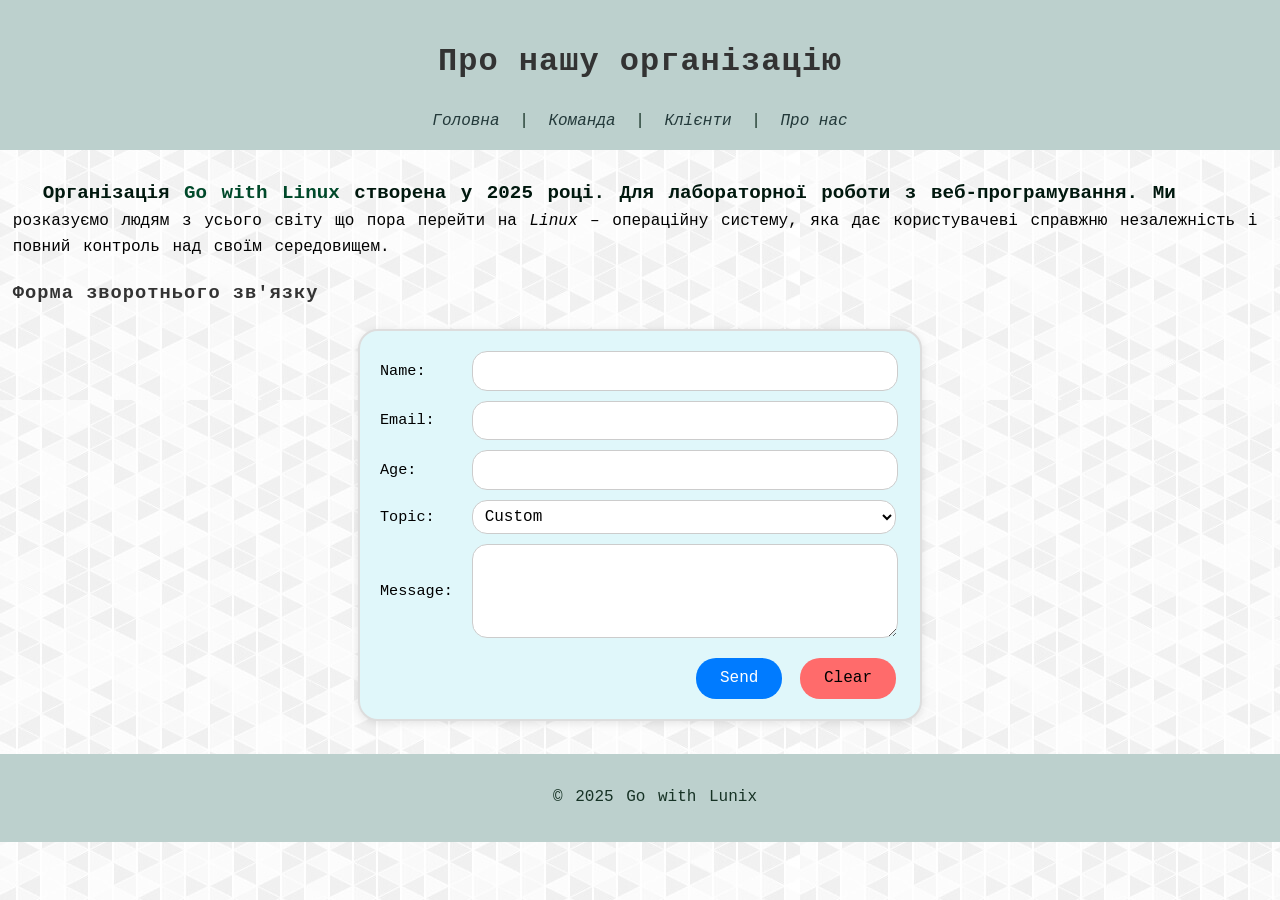
<file: about.html>
<!DOCTYPE html>
<html lang="uk">
<head>
    <meta charset="UTF-8">
    <meta name="viewport" content="width=device-width, initial-scale=1">
    <title>Linux Help – Про нас</title>
    <link rel="stylesheet" href="style.css">
</head>
<body>
<header>
    <h1>Про нашу організацію</h1>
    <nav>
        <a href="index.html">Головна</a> |
        <a href="team.html">Команда</a> |
        <a href="clients.html">Клієнти</a> |
        <a href="about.html">Про нас</a>
    </nav>
</header>

<main>
<p id="highlight-first-line">Організація <span class="highlight">Go with Linux</span> створена у 2025 році. Для лабораторної роботи з веб-програмування.
Ми розказуємо людям з усього світу що пора перейти на <dfn>Linux</dfn> – 
операційну систему, яка дає користувачеві справжню незалежність і повний контроль над своїм середовищем.</p>

<h3>Форма зворотнього зв'язку</h3>

<div class="form-wrapper">
    <form action="#" method="post">
        <label for="name">Name:</label>
        <input id="name" name="name" type="text" required>

        <label for="email">Email:</label>
        <input id="email" name="email" type="email" required>

        <label for="age">Age:</label>
        <input id="age" name="age" type="number" min="0" max="120">

        <label for="topic">Topic:</label>
        <select id="topic" name="topic">
            <option value="custom">Custom</option>
            <option value="arch">Arch</option>
            <option value="nvidia">Nvidia</option>
            <option value="mint">Mint</option>
            <option value="x11">X11</option>
            <option value="wayland">Wayland</option>
        </select>

        <label for="message">Message:</label>
        <textarea id="message" name="message"></textarea>

        <div class="buttons">
            <button type="submit">Send</button>
            <button type="reset">Clear</button>
        </div>
    </form>
</div>



    <!-- <img id="rounded-img" src="https://encrypted-tbn2.gstatic.com/images?q=tbn:ANd9GcREdw9lA-QqYe5sH8ESDJz4VUJ-Cby9IqirNp3C8pvdnzqWyGMP0AYfHnuSh5b75bZDYb8HCyOuXPnuKmZjyHyzFhSKOBZIdPJ285NudiA"> -->
</main>

<footer>
    <p>&copy; 2025 Go with Lunix</p>
</footer>
</body>
</html>
</file>
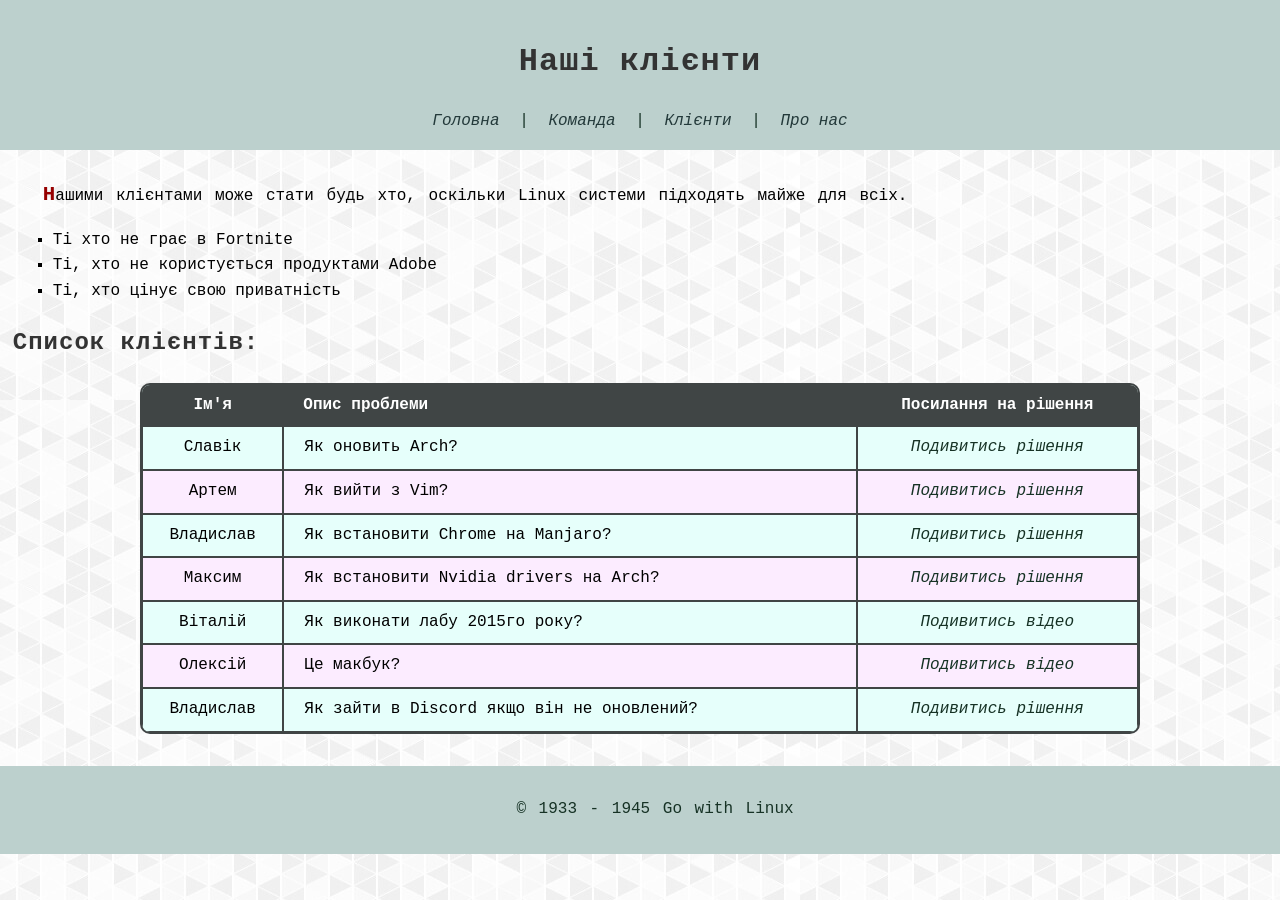
<file: clients.html>
<!DOCTYPE html>
<html lang="uk">
<head>
    <meta charset="UTF-8">
    <meta name="viewport" content="width=device-width, initial-scale=1">
    <title>Linux Help – Клієнти</title>
    <link rel="stylesheet" href="style.css">
</head>
<body>
<header>
    <h1>Наші клієнти</h1>
    <nav>
        <a href="index.html">Головна</a> |
        <a href="team.html">Команда</a> |
        <a href="clients.html">Клієнти</a> |
        <a href="about.html">Про нас</a>
    </nav>
</header>

<main>
    <p id="highlight-first-letter">Нашими клієнтами може стати будь хто, оскільки Linux системи підходять майже для всіх.</p>

    <ul>
        <li>Ті хто не грає в Fortnite</li>
        <li>Ті, хто не користується продуктами Adobe</li>
        <li>Ті, хто цінує свою приватність</li>
    </ul>

    <!-- <img src="https://res.cloudinary.com/canonical/image/fetch/f_auto,q_auto,fl_sanitize,c_fill,w_1600/https%3A%2F%2Fubuntu.com%2Fwp-content%2Fuploads%2Fc3b0%2Fimage-1.png" width="900" alt="Ubuntu screenshot"> -->

    <h2>Список клієнтів:</h2>
    <table class="clients">
    <thead>
    <tr>
        <th>Ім'я</th>
        <th>Опис проблеми</th>
        <th>Посилання на рішення</th>
    </tr>
    </thead>
    <tbody>
    <tr>
        <td>Славік</td>
        <td>Як оновить Arch?</td>
        <td><a href="https://wiki.archlinux.org/title/Pacman#Upgrading_packages" target="_blank">Подивитись рішення</a></td>
    </tr>
    <tr>
        <td>Артем</td>
        <td>Як вийти з Vim?</td>
        <td><a href="https://stackoverflow.com/questions/11828270/how-do-i-exit-vim" target="_blank">Подивитись рішення</a></td>
    </tr>
    <tr>
        <td>Владислав</td>
        <td>Як встановити Chrome на Manjaro?</td>
        <td><a href="https://www.omglinux.com/install-google-chrome-manjaro-linux/" target="_blank">Подивитись рішення</a></td>
    </tr>
    <tr>
        <td>Максим</td>
        <td>Як встановити Nvidia drivers на Arch?</td>
        <td><a href="https://wiki.archlinux.org/title/NVIDIA" target="_blank">Подивитись рішення</a></td>
    </tr>
    <tr>
        <td>Віталій</td>
        <td>Як виконати лабу 2015го року?</td>
        <td><a href="https://youtu.be/suPR7Qu4-kM?si=n4cX8UEdxxi2eVx2" target="_blank">Подивитись відео</a></td>
    </tr>
    <tr>
        <td>Олексій</td>
        <td>Це макбук?</td>
        <td><a href="https://youtu.be/pBa1uAIA32w?si=J2cpgdIR16EUSKmb" target="_blank">Подивитись відео</a></td>
    </tr>
    <tr>
        <td>Владислав</td>
        <td>Як зайти в Discord якщо він не оновлений?</td>
        <td><a href="https://wiki.archlinux.org/title/Discord#Discord_asks_for_an_update_not_yet_available_in_the_repository" target="_blank">Подивитись рішення</a></td>
    </tr>
    </tbody>
    </table>

</main>

<footer>
    <p>&copy; 1933 - 1945 Go with Linux</p>
</footer>
</body>
</html>
</file>
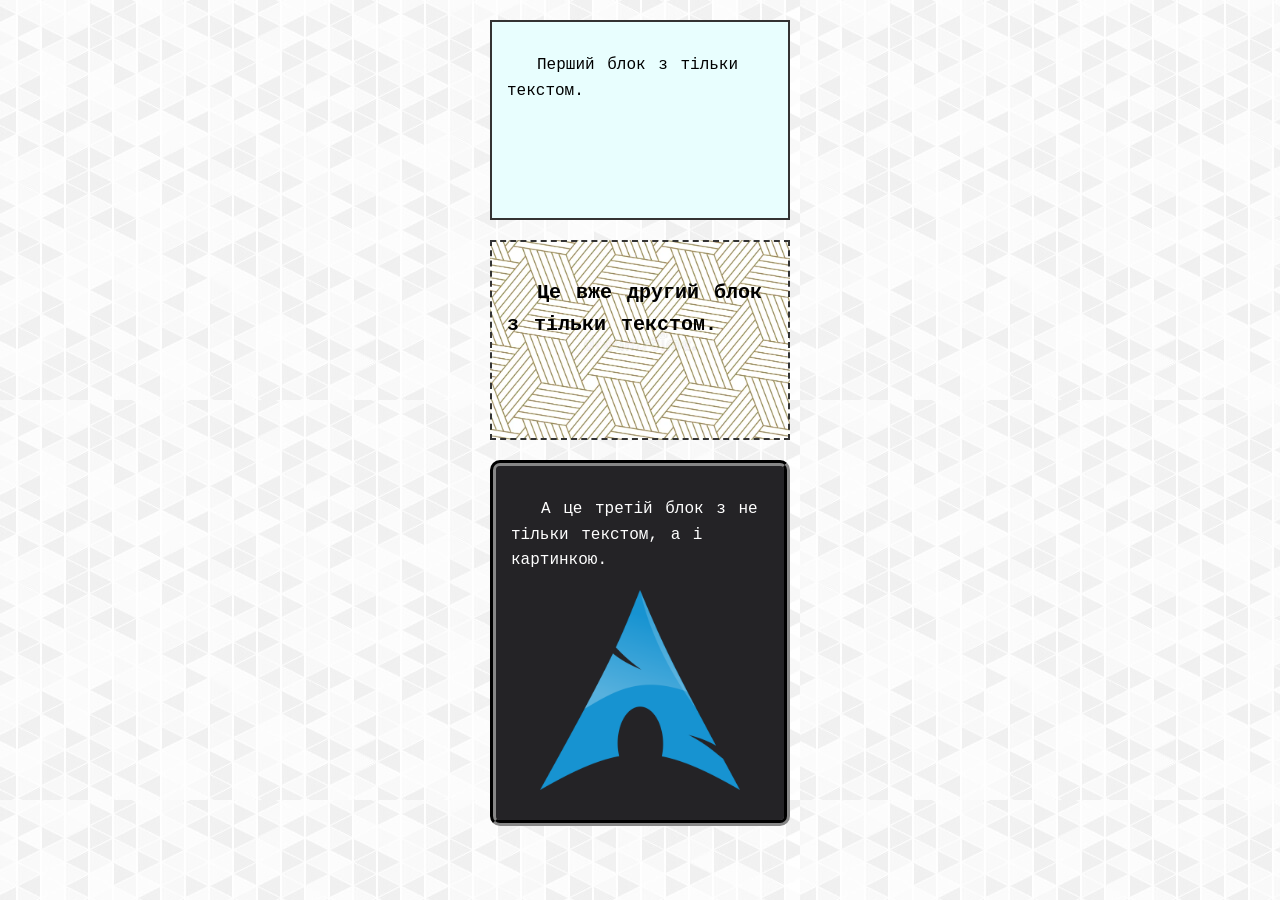
<file: lb4-block.html>
<!DOCTYPE html>
<html lang="uk">
<head>
    <meta charset="UTF-8">
    <title>lb-4 blocks</title>
    <link rel="stylesheet" href="style.css">
</head>
<body>
    <div class="block block1">
        <p>Перший блок з тільки текстом.</p>
    </div>
    <div class="block block2">
        <p>Це вже другий блок з тільки текстом.</p>
    </div>
    <div class="block block3">
        <p>А це третій блок з не тільки текстом, а і картинкою.</p>
        <img src="images/arch2048x2048.png" alt="arch logo" width="200">
    </div>
</body>
</html>
</file>
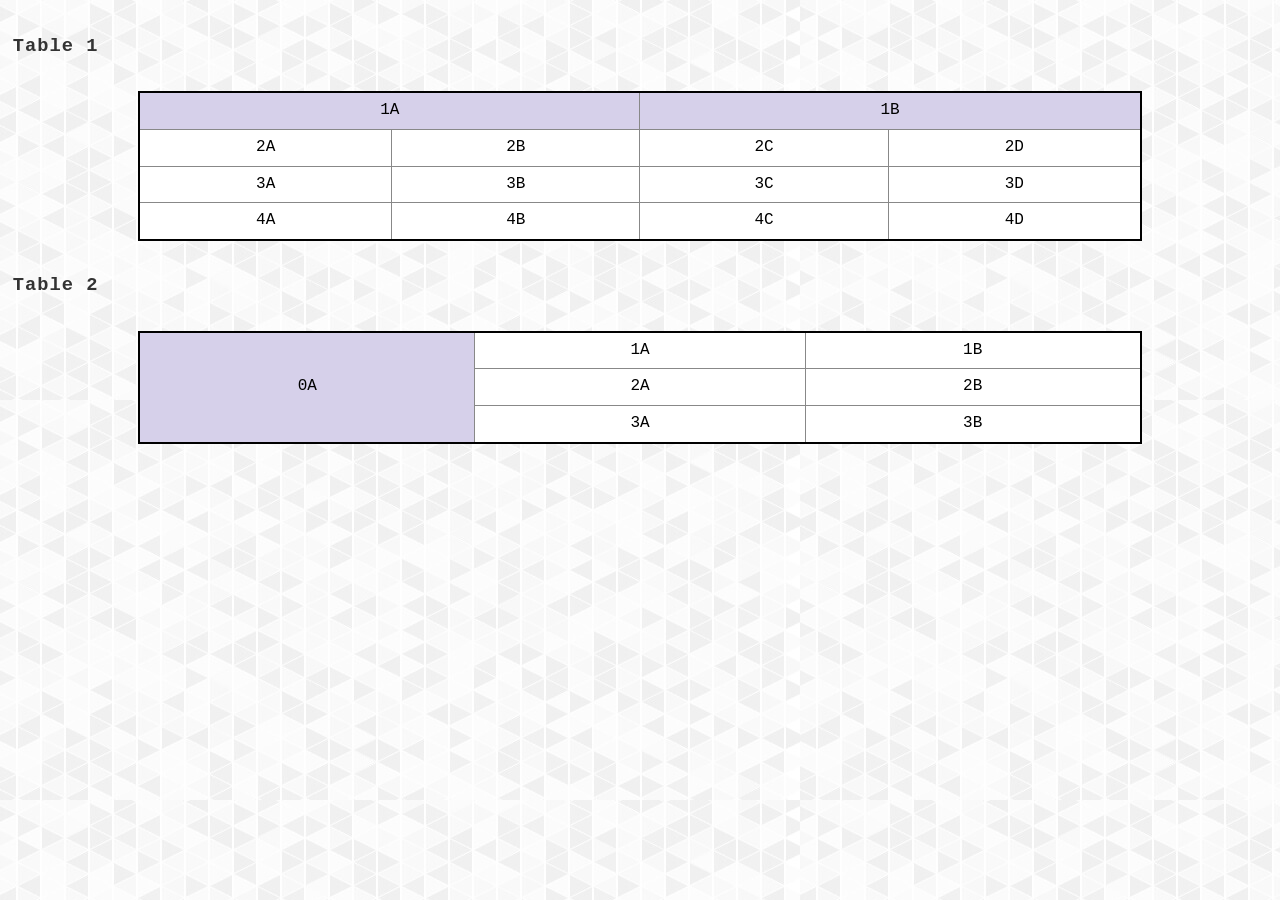
<file: lb4-table.html>
<!DOCTYPE html>
<html lang="uk">
<head>
    <meta charset="UTF-8">
    <title>lb-4 blocks</title>
    <link rel="stylesheet" href="style.css">
</head>
<body>
<main>
    <h3>Table 1</h3>
    <table class="lb4-table">
    <tr>
        <td colspan="2">1A</td>
        <td colspan="2">1B</td>
    </tr>
    <tr>
        <td>2A</td>
        <td>2B</td>
        <td>2C</td>
        <td>2D</td>
    </tr>
    <tr>
        <td>3A</td>
        <td>3B</td>
        <td>3C</td>
        <td>3D</td>
    </tr>
    <tr>
        <td>4A</td>
        <td>4B</td>
        <td>4C</td>
        <td>4D</td>
    </tr>
    </table>
    
    <h3>Table 2</h3>
    <table class="lb4-table">
    <tr>
        <td rowspan="4">0A</td>
        <td>1A</td>
        <td>1B</td>
    </tr>
    <tr>
        <td>2A</td>
        <td>2B</td>
    </tr>
    <tr>
        <td>3A</td>
        <td>3B</td>
    </tr>
  </table>

</main>
</body>
</html>
</file>
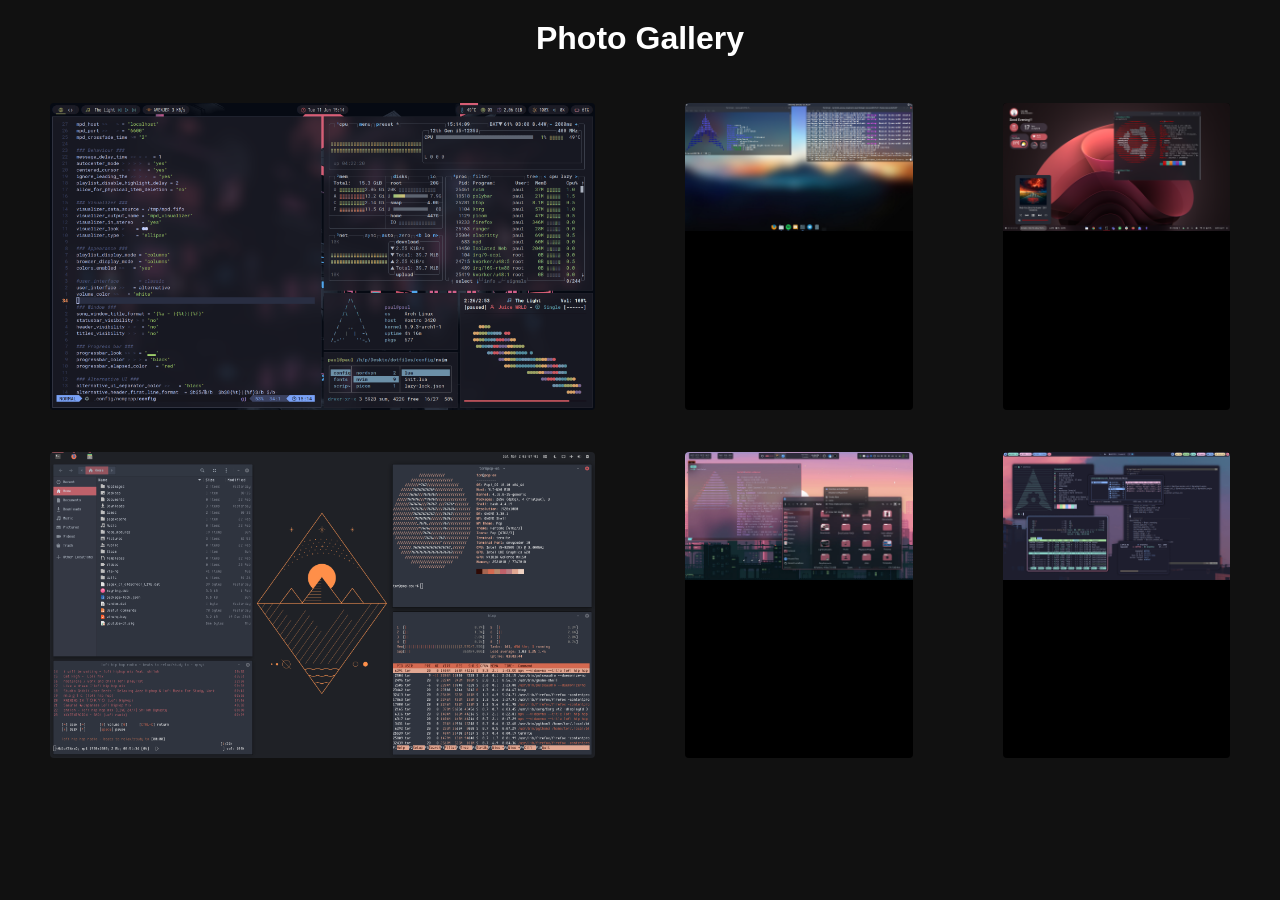
<file: n.html>
<!DOCTYPE html>
<html lang="en">
<head>
    <meta charset="UTF-8">
    <meta name="viewport" content="width=device-width, initial-scale=1.0">
    <title>Grid Gallery</title>
    <style>
        * {
            box-sizing: border-box;
        }

        body {
            margin: 0;
            font-family: sans-serif;
            background: #111;
            color: #fff;
        }

        h1 {
            text-align: center;
            padding: 20px 10px;
            margin: 0;
        }

        .gallery {
            display: grid;
            /* Responsive columns, minimum width ~250px */
            grid-template-columns: repeat(auto-fit, minmax(250px, 1fr));
            gap: 10px;
            padding: 10px;
            grid-auto-flow: dense; /* tries to fill gaps */
        }

        .gallery-item {
            overflow: hidden;
            border-radius: 4px;
            background: #000;
        }

        .gallery-item img {
            display: block;
            width: 100%;
            height: auto;    /* keep original aspect ratio (16:9) */
        }

        /* Make some images wider by spanning 2 columns */
        .item-large {
            grid-column: span 2;
        }

        /* On narrow screens, cancel spanning (all same width) */
        @media (max-width: 768px) {
            .item-large {
                grid-column: auto;
            }
        }
    </style>
</head>
<body>
    <h1>Photo Gallery</h1>

    <div class="gallery">
        <figure class="gallery-item item-large">
            <img src="images/cust-001-rice.jpeg" alt="Photo 1">
        </figure>

        <figure class="gallery-item">
            <img src="images/cust-002.png" alt="Photo 2">
        </figure>

        <figure class="gallery-item">
            <img src="images/cust-003.png" alt="Photo 3">
        </figure>

        <figure class="gallery-item item-large">
            <img src="images/cust-004.png" alt="Photo 4">
        </figure>

        <figure class="gallery-item">
            <img src="images/cust-005-kde-rice.webp" alt="Photo 5">
        </figure>

        <figure class="gallery-item">
            <img src="images/cust-006-hyperland.png" alt="Photo 6">
        </figure>
    </div>
</body>
</html>
</file>
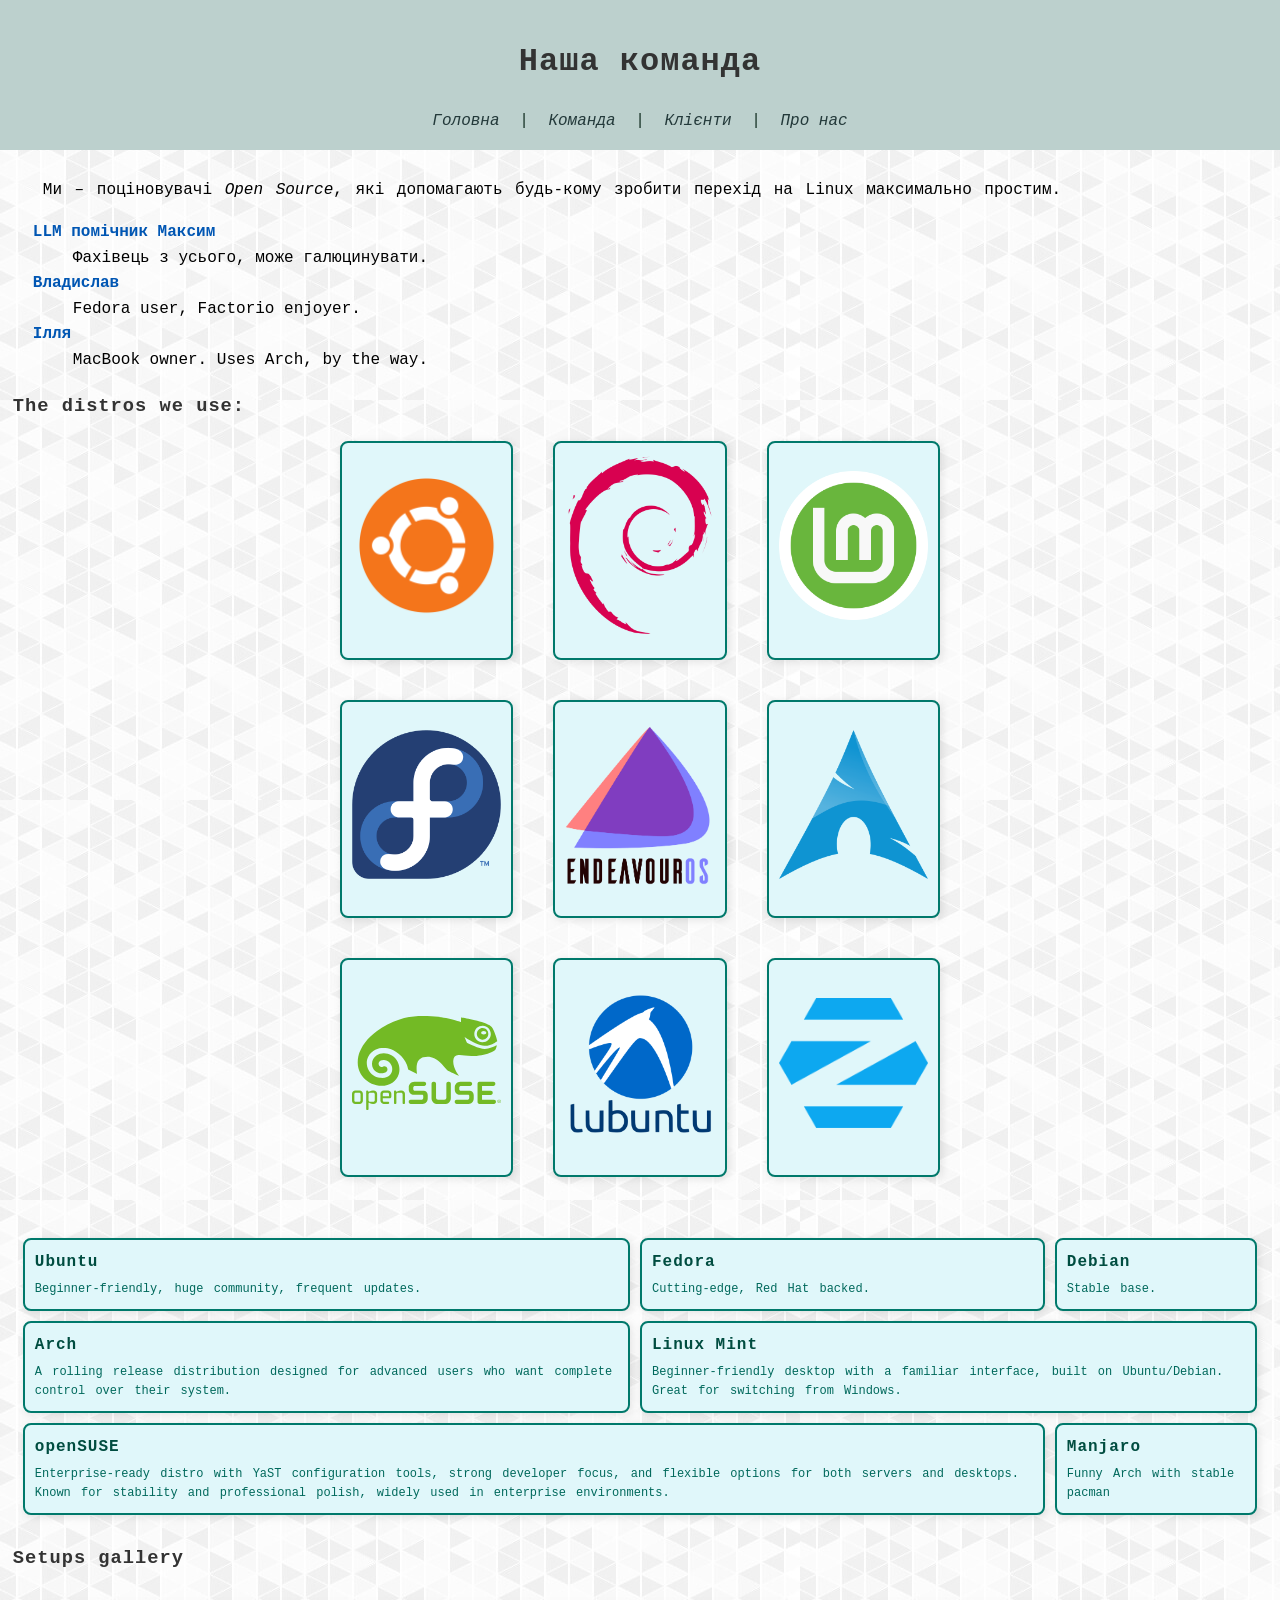
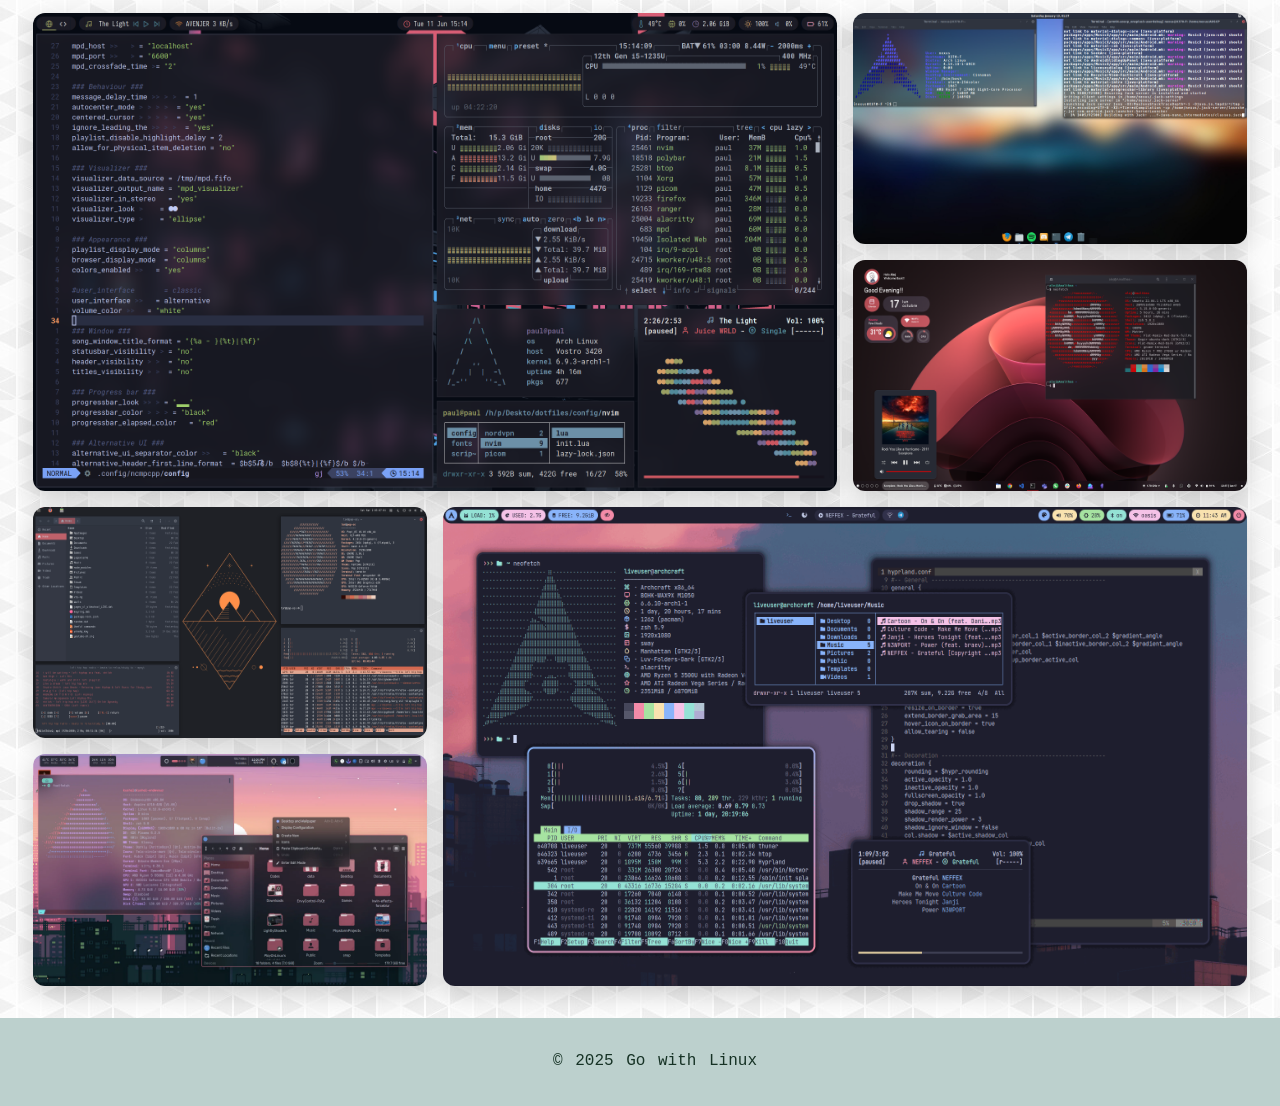
<file: team.html>
<!DOCTYPE html>
<html lang="uk">
<head>
    <meta charset="UTF-8">
    <meta name="viewport" content="width=device-width, initial-scale=1">
    <title>Linux Help – Команда</title>
    <link rel="stylesheet" href="style.css">
</head>
<body>
<header>
    <h1>Наша команда</h1>
    <nav>
        <a href="index.html">Головна</a> |
        <a href="team.html">Команда</a> |
        <a href="clients.html">Клієнти</a> |
        <a href="about.html">Про нас</a>
    </nav>
</header>

<main>
    <p>Ми – поціновувачі <cite>Open Source</cite>, 
    які допомагають будь-кому зробити перехід на Linux максимально простим.</p>

    <dl>
        <dt>LLM помічник Максим</dt>
        <dd>Фахівець з усього, може галюцинувати.</dd>

        <dt>Владислав</dt>
        <dd>Fedora user, Factorio enjoyer.</dd>

        <dt>Ілля</dt>
        <dd>MacBook owner. Uses Arch, by the way.</dd>
    </dl>

<h3>The distros we use: <br></h3>
    
<div class="grid-3x3">
    <div><a href="https://ubuntu.com" target="_blank"><img src="images/UbuntuCoF.svg.png" alt="Ubuntu"></a></div>
    <div><a href="https://www.debian.org" target="_blank"><img src="images/Openlogo-debianV2.svg.png" alt="Debian"></a></div>
    <div><a href="https://linuxmint.com" target="_blank"><img src="images/Linux_Mint_logo_without_wordmark.svg.png" alt="Linux Mint"></a></div>
    <div><a href="https://getfedora.org" target="_blank"><img src="images/Fedora_logo.svg.png" alt="Fedora"></a></div>
    <div><a href="https://endeavouros.com" target="_blank"><img src="images/EndeavourOS_Logo.svg.png" alt="EndeavourOS"></a></div>
    <div><a href="https://archlinux.org" target="_blank"><img src="images/Arch_Linux__Crystal__icon.svg.png" alt="Arch Linux"></a></div>
    <div><a href="https://www.opensuse.org" target="_blank"><img src="images/OpenSUSE_Logo.svg" alt="openSUSE"></a></div>
    <div><a href="https://lubuntu.me" target="_blank"><img src="images/Lubuntu.svg.png" alt="Lubuntu"></a></div>
    <div><a href="https://zorin.com/os" target="_blank"><img src="images/Zorin_Logomark.svg.png" alt="Zorin OS"></a></div>
</div>

<br><br>

<div class="grid-7">
    <div id="item1">
        <h3>Ubuntu</h3>
        <p>Beginner‑friendly, huge community, frequent updates.</p>
    </div>
    <div id="item2">
        <h3>Fedora</h3>
        <p>Cutting‑edge, Red Hat backed.</p>
    </div>
    <div id="item3">
        <h3>Debian</h3>
        <p>Stable base.</p>
    </div>
    <div id="item4">
        <h3>Arch</h3>
        <p>A rolling release distribution designed for advanced users who want complete control over their system. </p>
    </div>
    <div id="item5">
        <h3>Linux Mint</h3>
        <p>Beginner‑friendly desktop with a familiar interface, built on Ubuntu/Debian. Great for switching from Windows.</p>
    </div>
    <div id="item6">
        <h3>openSUSE</h3>
        <p>Enterprise‑ready distro with YaST configuration tools, strong developer focus, and flexible options for both servers and desktops. Known for stability and professional polish, widely used in enterprise environments.</p>
    </div>
    <div id="item7">
        <h3>Manjaro</h3>
        <p>Funny Arch with stable pacman</p>
    </div>
</div>



<h3>Setups gallery</h3>


<div class="grid-gallery">
    <div id="gallery-item1">
        <img src="images/cust-001-rice.jpeg" alt="Linux desktop rice 1">
    </div>
    <div id="gallery-item2">
        <img src="images/cust-002.png" alt="Linux desktop 2">
    </div>
    <div id="gallery-item3">
        <img src="images/cust-003.png" alt="Linux desktop 3">
    </div>
    <div id="gallery-item4">
        <img src="images/cust-004.png" alt="Linux desktop 4">
    </div>
    <div id="gallery-item5">
        <img src="images/cust-005-kde-rice.webp" alt="KDE rice setup">
    </div>
    <div id="gallery-item6">
        <img src="images/cust-006-hyperland.png" alt="Hyperland setup">
    </div>
</div>





    <!-- <img id="rounded-img" width="800px" src="https://habrastorage.org/getpro/habr/post_images/45a/488/6b5/45a4886b5f22e724550a1d66a3a70536.png" alt="Команда Linux Help"> -->

</main>

<footer>
    <p>&copy; 2025 Go with Linux</p>
</footer>
</body>
</html>
</file>
<file: style.css>
body {
    /* font-family: Arial, sans-serif; */
    /* font-family: 'Courier New', Courier, monospace; */
    font-family: 'Consolas', 'Lucida Console', 'Courier New', monospace;
    background-color: #f8f9fa;
    margin: 0;
    padding: 0;
    line-height: 1.6;
    background-image: url(images/BG-001.jpg);
}

header, footer {
    background: #bcd0cd;
    color: rgb(22, 50, 37);
    text-align: center;
    padding: 15px;
}

#gallery-DEs{
    width: 100%;
    max-width: 450px;
}

#rounded-img{
    border-radius: 5%;
}

#highlight-first-letter::first-letter {
    color: rgb(150, 0, 0);
    font-size: 130%;
    font-weight: bold;
}

#highlight-first-line::first-line {
    color: rgb(0, 24, 14);
    font-size: 120%;
    font-weight: bold;
}

a:hover{
    color: rgb(0, 60, 81);
    font-weight: bold;
    text-decoration: underline;
}
a:active{
    color: rgb(121, 0, 97);
    font-weight: bold;
}
a:link{
    font-style: italic;
    text-decoration: none;
}
a:visited{
    color: rgb(92, 0, 40);
}

main {
    padding: 1%;
    min-height: 400px;
}

nav a {
    color: rgb(35, 57, 58);
    margin: 0 10px;             /* відступи між посиланнями */
    text-decoration: none;      /* видалення підкреслення   */
}

nav a:hover {
    text-decoration: underline;
}
nav a:visited{
    color: inherit; /* збереження кольору */
}

h1, h2, h3 {
    color: #333;
    letter-spacing: 1px;
}

p {
    text-indent: 30px;
    word-spacing: 3px;
}

.highlight {
    color: rgb(0, 73, 42);
    font-weight: bold;
}


#special {
    color: rgb(0, 121, 65);
    text-transform: uppercase;
}

#bad {
    color: rgb(92, 0, 40);
}
#good {
    color: green;
}
#special a:hover, #bad a:hover, #good a:hover {
    color: rgb(0, 60, 81);
    font-weight: bold;
    text-decoration: underline;
}

ul {
    list-style-type: square;
    padding-left: 40px;
}

ol {
    list-style-type: decimal;
    padding-left: 40px;
}

dl {
    margin-left: 20px;
}

dl dt {
    font-weight: bold;
    color: #0056b3;
}




/* lb4 */

.block{
    width: 300px;
    height: 200px;
    margin: 20px auto;
    padding: 15px;
    border: 2px solid #333;
    background-color: #f0f0f0;
    box-sizing: border-box;
    overflow: auto
}

.block1 {
  background-color: #e8fefe;
}

.block2 {
    background-color: #fff8e1;
    border-style: dashed;
    background-image: url('images/BG-simple-geometric-vector-seamless-pattern.webp');
    background-size: cover;
    background-position: center;
    font-weight: bold;
    font-size: 20px;
}

.block3 {
    color: white;
    background-color: rgb(36, 35, 38);
    border-style: groove;
    border-width: 6px;
    height: auto;
    border-radius: 10px;

}

.block3 img{
    display: block;
    margin: 15px auto;
}

table.lb4-table {
    width: 80%;
    margin: 30px auto;
    border-collapse: collapse; /*  |a||a| -> |a|a|  */
    border: 2px solid #000000;
}

.lb4-table td{
    border: 1px solid #888;
    text-align: center;
    padding: 5px;
    background-color: #fff;
}

.lb4-table td[rowspan], .lb4-table td[colspan] {
    background-color: #d6d0ea;
}

/* === clients === */

table.clients{
    /* width: 90%;
    max-width: 1000px;
    margin: 20px, 20px, 20px, auto;
    border: #404545 2px solid;
    border-collapse: collapse;
    text-align: center;
    background-color: #e6fffb;
    border-radius: 10px; */


    width: 90%;
    max-width: 1000px;
    margin: 20px auto; /* fixed syntax */
    border: 2px solid #404545;
    /* allow radius to show */
    text-align: center;
    background-color: #e6fffb;
    border-radius: 10px;
    border-spacing: 0;
    overflow: hidden; /* clip inner backgrounds to rounded corners */

}

.clients th{
    padding: 8px;
    background-color: #404545;
    color: #ffffff;
    font-weight: bold;

}
.clients td{
    padding: 8px;
    border: 1px solid #404545;

}
.clients tr:nth-child(even) {
  background-color:  #fcecff;
}

.clients tr:hover {
  background-color: #fefff5;
}
table.clients a{
    color: rgb(22, 50, 37);
    text-decoration: none;
}
table.clients a:hover{
    font-weight: bold;
}
table.clients th:nth-child(2),
table.clients td:nth-child(2) {
    text-align: left;
    padding-left: 20px; /* optional, for nicer spacing */
}





/* LAB 5, Flexbox. Adaptive design */
/* === Lab 5: Example-like layout (header | [article | news] | footer) === */
#main {
  display: flex;
  min-height: calc(100vh - 40vh);
}

#main > article {
  flex: 1;
  padding: 1em;
  min-width: 0;
}

/* aside != news */
#main > .news {
  flex: 0 0 20vw;           /* quackit.com */
  background: beige;
  padding: 1em;
  display: flex;
  flex-direction: column;
  gap: 1em;
  min-width: 0;
}

.news h2 {
  margin-top: 0;
  text-align: center;
}

/* each news */
.news > div {
  background: #fff;
  padding: 0.5em;
  border-radius: 6px;
  box-shadow: 0 1px 3px rgba(0,0,0,0.1);
}

.news img {
  width: 100%;
  height: auto;
  border-radius: 4px;
  max-height: 150px;   /* limit image height */
  object-fit: cover;   /* crop if needed */
}

.news a {
  display: inline-block;
  margin-top: 0.25em;
  font-size: 0.9em;
  color: #003366;
  text-decoration: none;
}
.news a:hover {
  text-decoration: underline;
}



/* iPad mini ≤768px */
@media (max-width: 768px){
  /* keep two columns, just give the News a bit more room and tighten spacing */
  #main { gap: 12px; }
  #main > .news { flex: 0 0 30vw; }   /* was 20vw */
  .news img { max-height: 120px; }    /* slightly smaller images */
}

/* iPhone XR ≤480px */
@media (max-width: 480px){
  #main { flex-direction: column; }

  /* make both columns full width when stacked */
  #main > article,
  #main > .news {
    flex: none;
    min-width: 0;
    max-width: 100%;
    /* width: 100%; */
  }

  /* images a bit shorter on very small screens */
  .news img { max-height: 110px; }
}

img, video {
  max-width: 100%;
}












/* ================================================== */
/* LAB 6, Grid. */

.grid-3x3 {
    max-width: 600px;
    margin: 0 auto;
    display: grid;
    grid-template-rows: repeat(3, 1fr);
    grid-template-columns: repeat(3, 1fr);
 /* (---)(--)(-)
    (---)(--)(-)
    (---)(--)(-) */
    /* grid-template-columns: 2.5fr 2fr 1.5fr; */
    /* grid-template-rows: repeat(3, 1fr); */
    gap: 40px;
}
.grid-3x3 > div {
    background-color: #e0f7fa;
    padding: 10px;
    border: 2px solid #00796b;
    border-radius: 8px;
    text-align: center;
    box-shadow: 2px 2px 8px rgba(0, 0, 0, 0.1);

    /* center image */
    display: flex;
    justify-content: center;
    align-items: center;

}
.grid-3x3 > div > a > img {
    max-width: 100%;   /* don’t force it to stretch */
    max-height: 100%;  /* keep it inside the cell */
    height: auto;
    /* display: block; */
}
.grid-3x3 > div > a > img:hover {
    transform: scale(1.05);
    transition: transform 0.3s ease;
}


/* -------- */

/* Grid  */
.grid-7{
    /* max-width: 800px; */

    display: grid;
    grid-template-columns: 3fr 2fr 1fr;  
    grid-auto-rows: auto;
    gap: 10px;
    padding: 10px;
}
.grid-7 > div {
    background-color: #e0f7fa;
    padding: 10px;
    border: 2px solid #00796b;
    border-radius: 8px;
    box-shadow: 2px 2px 8px rgba(0, 0, 0, 0.1);
}

/* row 1 */
#item1 { grid-area: 1 / 1 / 2 / 2; }
#item2 { grid-area: 1 / 2 / 2 / 3; }
#item3 { grid-area: 1 / 3 / 2 / 4; }

/* row 2 */
#item4 { grid-area: 2 / 1 / 3 / 2; }
#item5 { grid-area: 2 / 2 / 3 / 4; }

/* row 3 */
#item6 { grid-area: 3 / 1 / 4 / 3; }
#item7 { grid-area: 3 / 3 / 4 / 4; }

.grid-7 h3 {
    margin: 0;
    font-size: 1rem;
    color: #004d40;
}
.grid-7 p {
    margin: 4px 0 0;
    font-size: 0.75rem;
    color: #00695c;
    text-indent: 0px;
}




/* Gallery */

.grid-gallery {
    display: grid;
    grid-template-columns: repeat(3, 1fr);
    gap: 16px;
    max-width: 1400px;
    margin: 0 auto;
    padding: 20px;
}

.grid-gallery > div {
    border-radius: 12px;
    overflow: hidden;
    box-shadow: 0 8px 24px rgba(0,0,0,0.18);
}

#gallery-item1 { grid-area: 1 / 1 / 3 / 3; }
#gallery-item6 { grid-area: 3 / 2 / 5 / 4; }

#gallery-item2 { grid-area: 1 / 3 / 2 / 4; }
#gallery-item3 { grid-area: 2 / 3 / 3 / 4; }
#gallery-item4 { grid-area: 3 / 1 / 4 / 2; }
#gallery-item5 { grid-area: 4 / 1 / 5 / 2; }

.grid-gallery img {
    width: 100%;
    height: 100%;
    transition: transform 0.4s ease;
}

.grid-gallery img:hover {
    transform: scale(1.06);
}




/* contact form */

.form-wrapper {
    max-width: 500px;
    margin: 20px auto;
    background: #E0F7FA;
    padding: 20px 40px 20px 20px;
    border: 2px solid #ddd;
    border-radius: 20px;
    box-shadow: 0 2px 8px rgba(0, 0, 0, 0.1);
}

.form-wrapper form {
    display: grid;
    grid-template-columns: .2fr 1fr;
    gap: 10px;
}

.form-wrapper label {
    align-self: center;
    font-size: 0.95rem;
}

.form-wrapper input,
.form-wrapper select,
.form-wrapper textarea {
    width: 100%;
    padding: 6px 8px;
    border: 1px solid #ccc;
    border-radius: 15px;

    font: inherit;
}
.form-wrapper select{
    width: 104%;
    background-color: #ffffff;
}

.form-wrapper textarea {
    resize: vertical;
    min-height: 80px;
}

.buttons {
    grid-column: 2;
    text-align: right;
    margin-top: 10px;
}

.buttons button {
    padding: 8px 24px;
    border: none;
    cursor: pointer;
    border-radius: 20px;
    font: inherit;
}

.buttons button[type="submit"] {
    background: #007bff;
    color: #fff;
    margin-right: 8px;
}

.buttons button[type="reset"] {
    background: #ff6b6b;
    margin-right: -16px;
}
</file>
